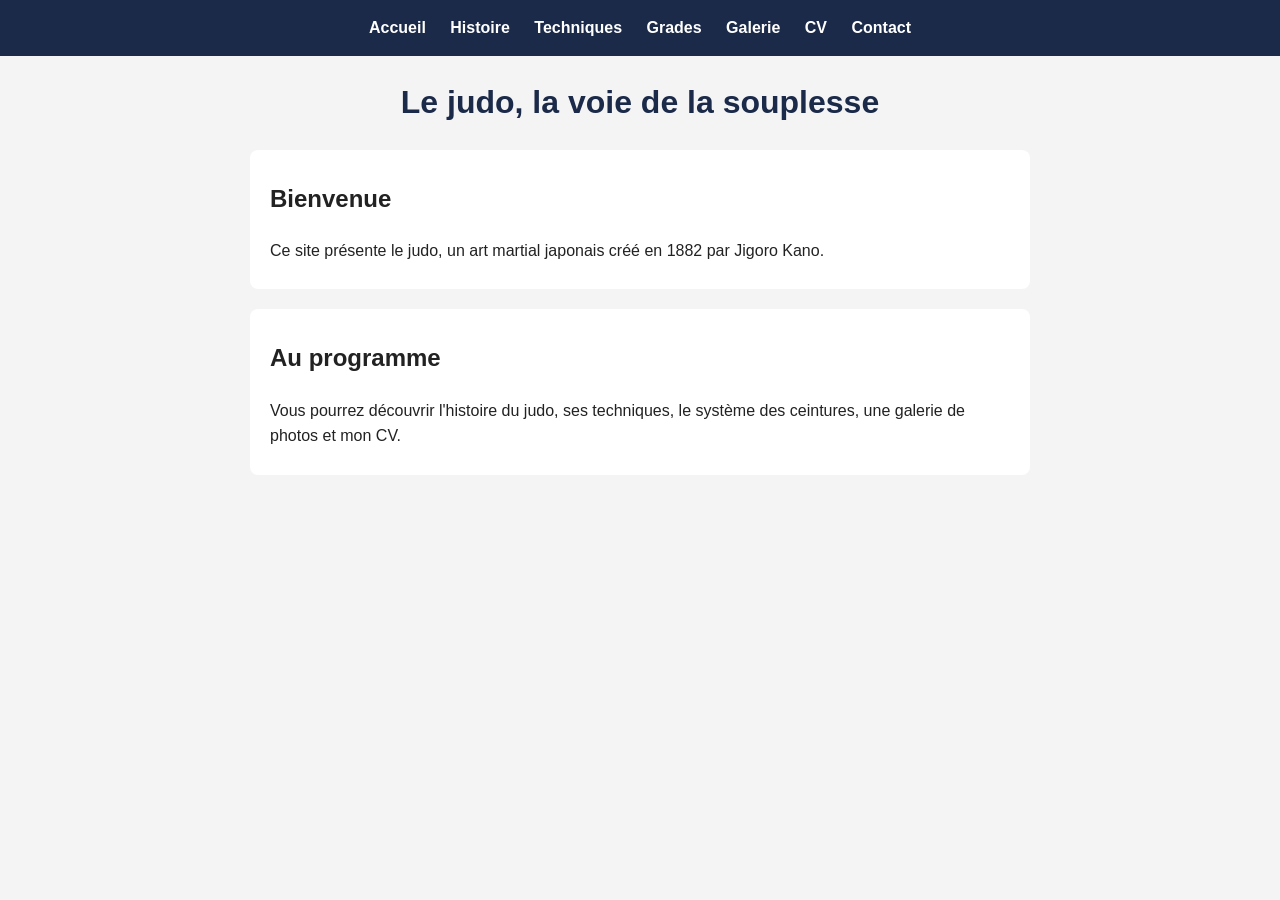
<file: index.html>
<!DOCTYPE html>
<html lang="fr">

<head>
    <meta charset="UTF-8"> <!-- Encodage des caractères : permet d'afficher les accents -->
    <meta name="viewport" content="width=device-width, initial-scale=1.0">
    <!-- Adapte la page à la largeur des écrans de téléphone -->
    <!-- Titre affiché dans l'onglet du navigateur -->
    <title>Mon premier site web</title>
    <link rel="stylesheet" href="style.css">
</head>

<body>

    <header>

        <nav>
            <ul>
                <li><a href="index.html">Accueil</a></li>
                <li><a href="histoire.html">Histoire</a></li>
                <li><a href="techniques.html">Techniques</a></li>
                <li><a href="grades.html">Grades</a></li>
                <li><a href="galerie.html">Galerie</a></li>
                <li><a href="CV_FR.html">CV</a></li>
                <li><a href="contact.html">Contact</a></li>
            </ul>
        </nav>
    </header>
    <h1>Le judo, la voie de la souplesse</h1>
    <main>
        <section>
            <h2>Bienvenue</h2>
            <p>
                Ce site présente le judo, un art martial japonais créé en 1882
                par Jigoro Kano.
            </p>
        </section>

        <section>
            <h2>Au programme</h2>
            <p>
                Vous pourrez découvrir l'histoire du judo, ses techniques,
                le système des ceintures, une galerie de photos et mon CV.
            </p>
        </section>
    </main>


</body>

</html>
</file>
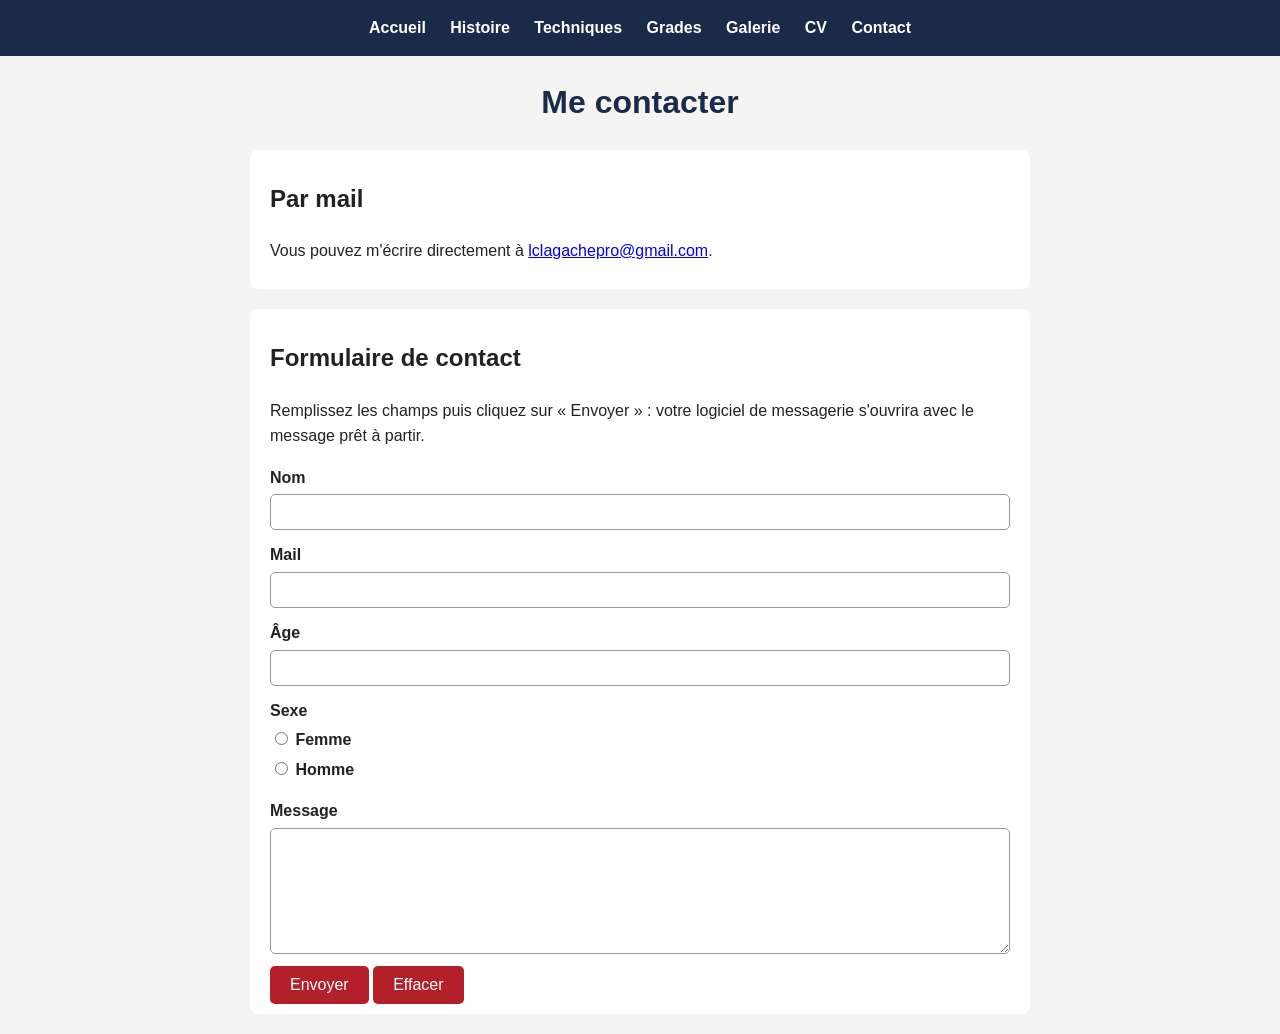
<file: contact.html>
<!DOCTYPE html>
<html lang="fr">

<head>
    <meta charset="UTF-8">
    <meta name="viewport" content="width=device-width, initial-scale=1.0">
    <title>Contact : écrire à Loïc Lagache</title>
    <meta name="description" content="Contactez-moi par mail grâce au formulaire de contact.">
    <link rel="stylesheet" href="style.css">
</head>

<body>

    <header>
        <nav>
            <ul>
                <li><a href="index.html">Accueil</a></li>
                <li><a href="histoire.html">Histoire</a></li>
                <li><a href="techniques.html">Techniques</a></li>
                <li><a href="grades.html">Grades</a></li>
                <li><a href="galerie.html">Galerie</a></li>
                <li><a href="CV_FR.html">CV</a></li>
                <li><a href="contact.html">Contact</a></li>
            </ul>
        </nav>
    </header>

    <h1>Me contacter</h1>

    <main>

        <section>
            <h2>Par mail</h2>
            <p>
                Vous pouvez m'écrire directement à
                <a href="mailto:lclagachepro@gmail.com">lclagachepro@gmail.com</a>.
            </p>
        </section>

        <section>
            <h2>Formulaire de contact</h2>
            <p>
                Remplissez les champs puis cliquez sur « Envoyer » : votre
                logiciel de messagerie s'ouvrira avec le message prêt à partir.
            </p>

            <!-- Le formulaire sans les grands carrés -->
            <form action="mailto:lclagachepro@gmail.com" method="post" enctype="text/plain">

                <!-- for="nom" relie l'étiquette au champ qui a id="nom" -->
                <div class="champ">
                    <label for="nom">Nom</label>
                    <input type="text" id="nom" name="nom" required>
                </div>

                <div class="champ">
                    <label for="mail">Mail</label>
                    <input type="email" id="mail" name="mail" required>
                </div>

                <div class="champ">
                    <label for="age">Âge</label>
                    <input type="number" id="age" name="age" min="5" max="120" required>
                </div>

                <!-- Boutons radio : un seul choix possible grâce au même name -->
                <div class="champ">
                    <label>Sexe</label>
                    <label>
                        <input type="radio" name="sexe" value="femme" required> Femme
                    </label>
                    <label>
                        <input type="radio" name="sexe" value="homme"> Homme
                    </label>
                </div>

                <div class="champ">
                    <label for="message">Message</label>
                    <textarea id="message" name="message" rows="6" required></textarea>
                </div>

                <button type="submit">Envoyer</button>
                <button type="reset">Effacer</button>

            </form>
        </section>

    </main>

</body>

</html>
</file>
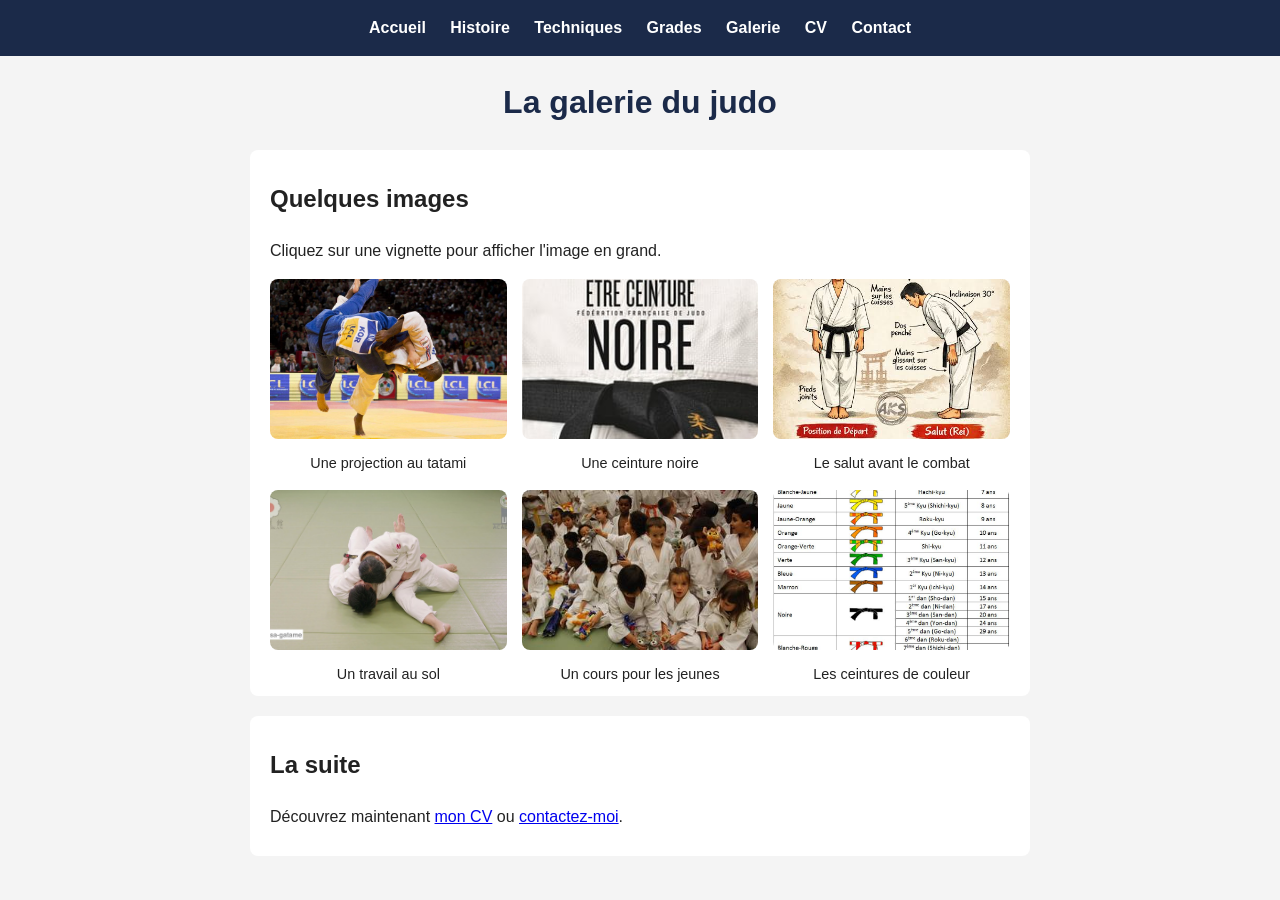
<file: galerie.html>
<!DOCTYPE html>
<html lang="fr">

<head>
    <meta charset="UTF-8">
    <meta name="viewport" content="width=device-width, initial-scale=1.0">
    <title>Galerie photos du judo</title>
    <link rel="stylesheet" href="style.css">
</head>

<body>

    <header>
        <nav>
            <ul>
                <li><a href="index.html">Accueil</a></li>
                <li><a href="histoire.html">Histoire</a></li>
                <li><a href="techniques.html">Techniques</a></li>
                <li><a href="grades.html">Grades</a></li>
                <li><a href="galerie.html">Galerie</a></li>
                <li><a href="CV_FR.html">CV</a></li>
                <li><a href="contact.html">Contact</a></li>
            </ul>
        </nav>
    </header>

    <h1>La galerie du judo</h1>

    <main>

        <section>
            <h2>Quelques images</h2>
            <p>
                Cliquez sur une vignette pour afficher l'image en grand.
            </p>

            <!-- Conteneur des vignettes : le CSS les range en grille -->
            <div class="galerie">

                <!-- Une figure = une image + sa légende -->
                <figure>
                    <!-- Le lien ouvre l'image en grand, la vignette est l'image réduite -->
                    <a href="images/judo1.jpg">
                        <img src="images/judo1.jpg" alt="Deux judokas pendant une projection" loading="lazy">
                    </a>
                    <figcaption>Une projection au tatami</figcaption>
                </figure>

                <figure>
                    <a href="images/judo2.jpg">
                        <img src="images/judo2.jpg" alt="Judoka en ceinture noire" loading="lazy">
                    </a>
                    <figcaption>Une ceinture noire</figcaption>
                </figure>

                <figure>
                    <a href="images/judo3.jpg">
                        <img src="images/judo3.jpg" alt="Salut au début d'un combat" loading="lazy">
                    </a>
                    <figcaption>Le salut avant le combat</figcaption>
                </figure>

                <figure>
                    <a href="images/judo4.jpg">
                        <img src="images/judo4.jpg" alt="Immobilisation au sol" loading="lazy">
                    </a>
                    <figcaption>Un travail au sol</figcaption>
                </figure>

                <figure>
                    <a href="images/judo5.jpg">
                        <img src="images/judo5.jpg" alt="Groupe d'enfants au cours de judo" loading="lazy">
                    </a>
                    <figcaption>Un cours pour les jeunes</figcaption>
                </figure>

                <figure>
                    <a href="images/judo6.jpg">
                        <img src="images/judo6.jpg" alt="Ceintures de plusieurs couleurs" loading="lazy">
                    </a>
                    <figcaption>Les ceintures de couleur</figcaption>
                </figure>

            </div>
        </section>

        <section>
            <h2>La suite</h2>
            <p>
                Découvrez maintenant <a href="CV_FR.html">mon CV</a>
                ou <a href="contact.html">contactez-moi</a>.
            </p>
        </section>

    </main>

</body>

</html>
</file>
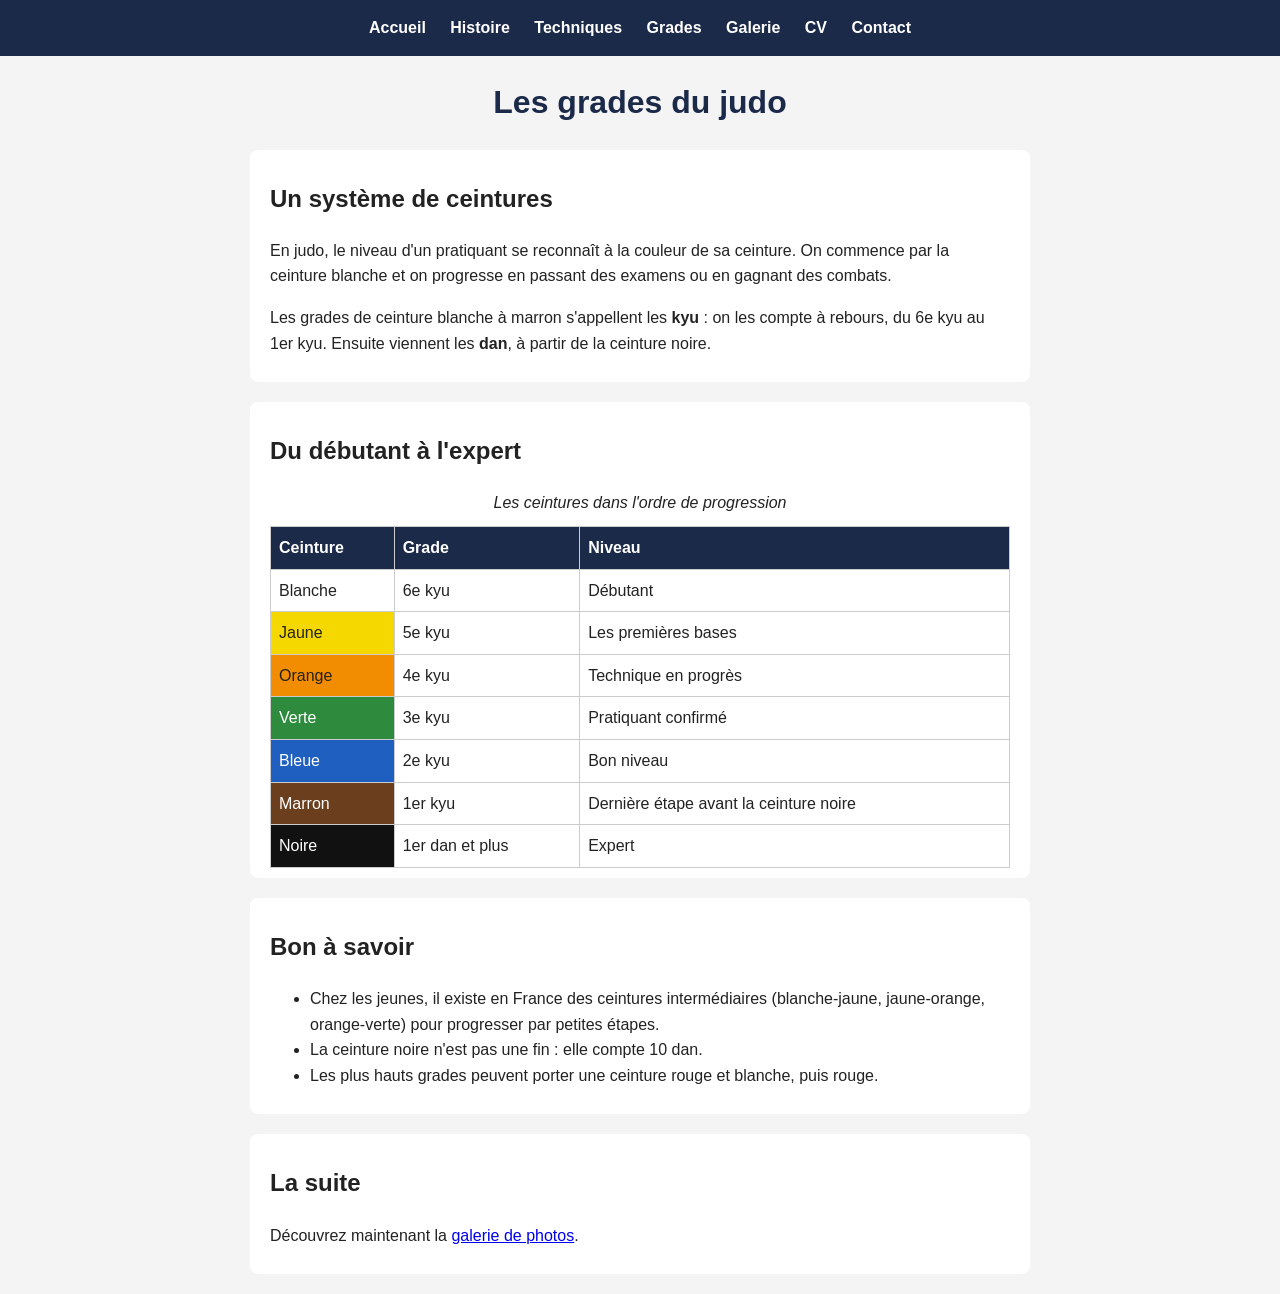
<file: grades.html>
<!DOCTYPE html>
<html lang="fr">

<head>
    <meta charset="UTF-8">
    <meta name="viewport" content="width=device-width, initial-scale=1.0">
    <title>Les grades du judo</title>
    <link rel="stylesheet" href="style.css">
</head>

<body>

    <header>
        <nav>
            <ul>
                <li><a href="index.html">Accueil</a></li>
                <li><a href="histoire.html">Histoire</a></li>
                <li><a href="techniques.html">Techniques</a></li>
                <li><a href="grades.html">Grades</a></li>
                <li><a href="galerie.html">Galerie</a></li>
                <li><a href="CV_FR.html">CV</a></li>
                <li><a href="contact.html">Contact</a></li>
            </ul>
        </nav>
    </header>

    <h1>Les grades du judo</h1>

    <main>

        <section>
            <h2>Un système de ceintures</h2>
            <p>
                En judo, le niveau d'un pratiquant se reconnaît à la couleur
                de sa ceinture. On commence par la ceinture blanche et on
                progresse en passant des examens ou en gagnant des combats.
            </p>
            <p>
                Les grades de ceinture blanche à marron s'appellent les
                <strong>kyu</strong> : on les compte à rebours, du 6e kyu
                au 1er kyu. Ensuite viennent les <strong>dan</strong>,
                à partir de la ceinture noire.
            </p>
        </section>

        <!-- Tableau autorisé : ce sont des données (ordre des ceintures) -->
        <section>
            <h2>Du débutant à l'expert</h2>
            <table>
                <caption>Les ceintures dans l'ordre de progression</caption>
                <thead>
                    <tr>
                        <th scope="col">Ceinture</th>
                        <th scope="col">Grade</th>
                        <th scope="col">Niveau</th>
                    </tr>
                </thead>
                <tbody>
                    <!-- La classe sert à colorer la cellule dans le CSS -->
                    <tr>
                        <td class="blanche">Blanche</td>
                        <td>6e kyu</td>
                        <td>Débutant</td>
                    </tr>
                    <tr>
                        <td class="jaune">Jaune</td>
                        <td>5e kyu</td>
                        <td>Les premières bases</td>
                    </tr>
                    <tr>
                        <td class="orange">Orange</td>
                        <td>4e kyu</td>
                        <td>Technique en progrès</td>
                    </tr>
                    <tr>
                        <td class="verte">Verte</td>
                        <td>3e kyu</td>
                        <td>Pratiquant confirmé</td>
                    </tr>
                    <tr>
                        <td class="bleue">Bleue</td>
                        <td>2e kyu</td>
                        <td>Bon niveau</td>
                    </tr>
                    <tr>
                        <td class="marron">Marron</td>
                        <td>1er kyu</td>
                        <td>Dernière étape avant la ceinture noire</td>
                    </tr>
                    <tr>
                        <td class="noire">Noire</td>
                        <td>1er dan et plus</td>
                        <td>Expert</td>
                    </tr>
                </tbody>
            </table>
        </section>

        <section>
            <h2>Bon à savoir</h2>
            <ul>
                <li>Chez les jeunes, il existe en France des ceintures intermédiaires (blanche-jaune, jaune-orange, orange-verte) pour progresser par petites étapes.</li>
                <li>La ceinture noire n'est pas une fin : elle compte 10 dan.</li>
                <li>Les plus hauts grades peuvent porter une ceinture rouge et blanche, puis rouge.</li>
            </ul>
        </section>

        <section>
            <h2>La suite</h2>
            <p>
                Découvrez maintenant la <a href="galerie.html">galerie de photos</a>.
            </p>
        </section>

    </main>

</body>

</html>
</file>
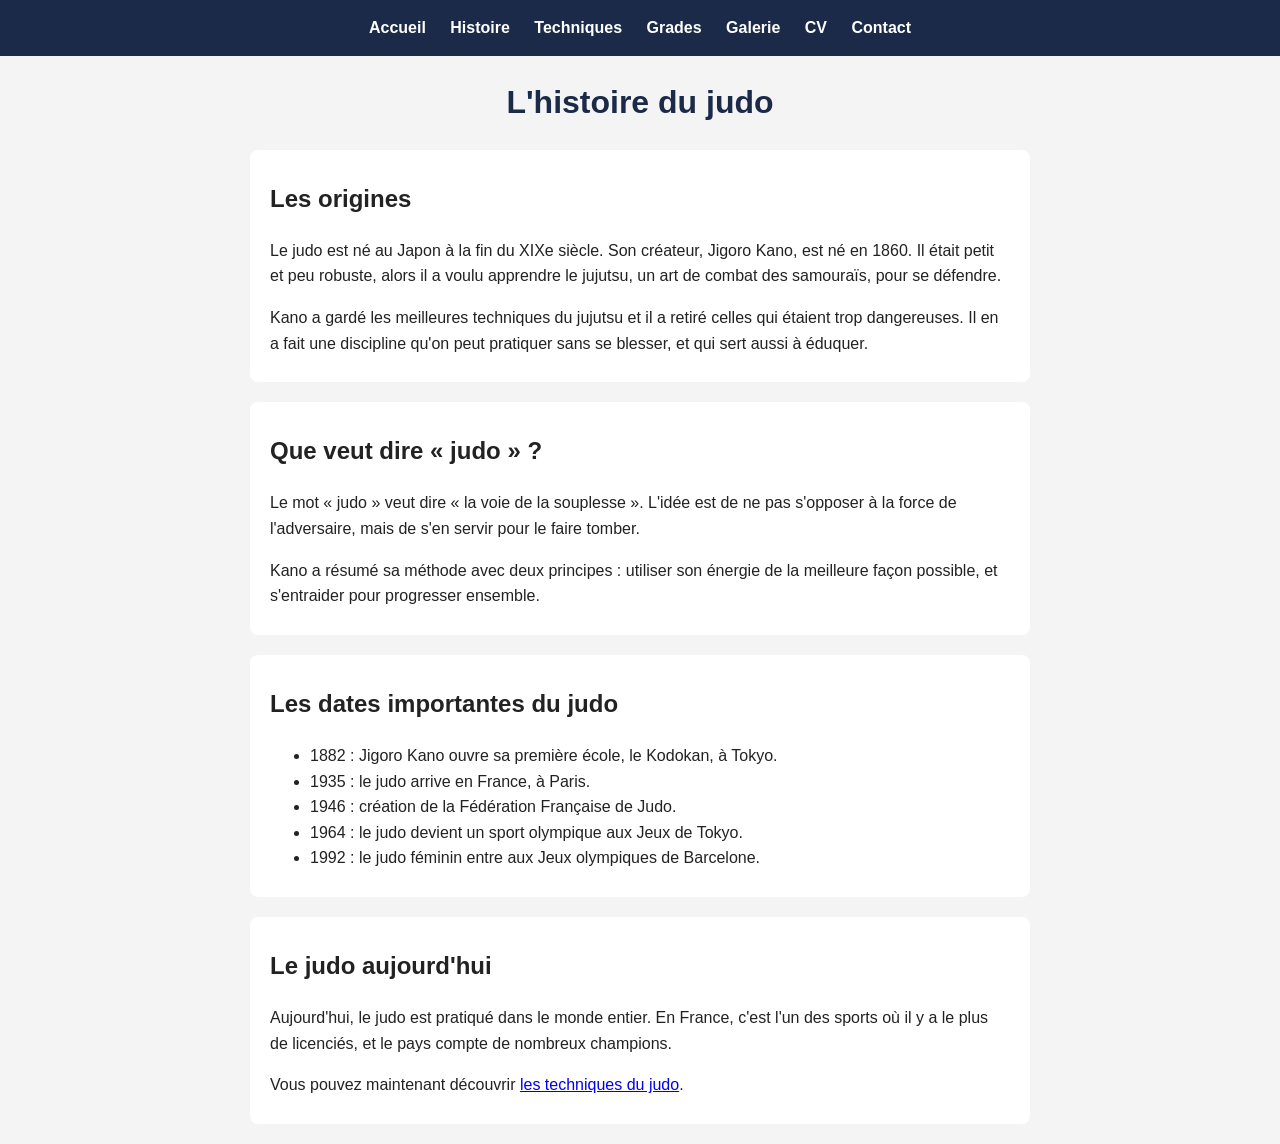
<file: histoire.html>
<!DOCTYPE html>
<html lang="fr">

<head>
    <meta charset="UTF-8">
    <meta name="viewport" content="width=device-width, initial-scale=1.0">
    <title>Histoire du judo</title>
    <link rel="stylesheet" href="style.css">
</head>

<body>

    <header>
        <nav>
            <ul>
                <li><a href="index.html">Accueil</a></li>
                <li><a href="histoire.html">Histoire</a></li>
                <li><a href="techniques.html">Techniques</a></li>
                <li><a href="grades.html">Grades</a></li>
                <li><a href="galerie.html">Galerie</a></li>
                <li><a href="CV_FR.html">CV</a></li>
                <li><a href="contact.html">Contact</a></li>
            </ul>
        </nav>
    </header>

    <h1>L'histoire du judo</h1>

    <main>

        <section>
            <h2>Les origines</h2>
            <p>
                Le judo est né au Japon à la fin du XIXe siècle. Son créateur,
                Jigoro Kano, est né en 1860. Il était petit et peu robuste,
                alors il a voulu apprendre le jujutsu, un art de combat des
                samouraïs, pour se défendre.
            </p>
            <p>
                Kano a gardé les meilleures techniques du jujutsu et il a retiré
                celles qui étaient trop dangereuses. Il en a fait une discipline
                qu'on peut pratiquer sans se blesser, et qui sert aussi à
                éduquer.
            </p>
        </section>

        <section>
            <h2>Que veut dire « judo » ?</h2>
            <p>
                Le mot « judo » veut dire « la voie de la souplesse ». L'idée est
                de ne pas s'opposer à la force de l'adversaire, mais de s'en
                servir pour le faire tomber.
            </p>
            <p>
                Kano a résumé sa méthode avec deux principes : utiliser son
                énergie de la meilleure façon possible, et s'entraider pour
                progresser ensemble.
            </p>
        </section>

        <!-- Les dates sont présentées dans une liste à puces -->
        <section>
            <h2>Les dates importantes du judo</h2>
            <ul>
                <li>1882 : Jigoro Kano ouvre sa première école, le Kodokan, à Tokyo.</li>
                <li>1935 : le judo arrive en France, à Paris.</li>
                <li>1946 : création de la Fédération Française de Judo.</li>
                <li>1964 : le judo devient un sport olympique aux Jeux de Tokyo.</li>
                <li>1992 : le judo féminin entre aux Jeux olympiques de Barcelone.</li>
            </ul>
        </section>

        <section>
            <h2>Le judo aujourd'hui</h2>
            <p>
                Aujourd'hui, le judo est pratiqué dans le monde entier. En France,
                c'est l'un des sports où il y a le plus de licenciés, et le pays
                compte de nombreux champions.
            </p>
            <!-- Lien vers la page suivante -->
            <p>
                Vous pouvez maintenant découvrir
                <a href="techniques.html">les techniques du judo</a>.
            </p>
        </section>

    </main>

</body>

</html>
</file>
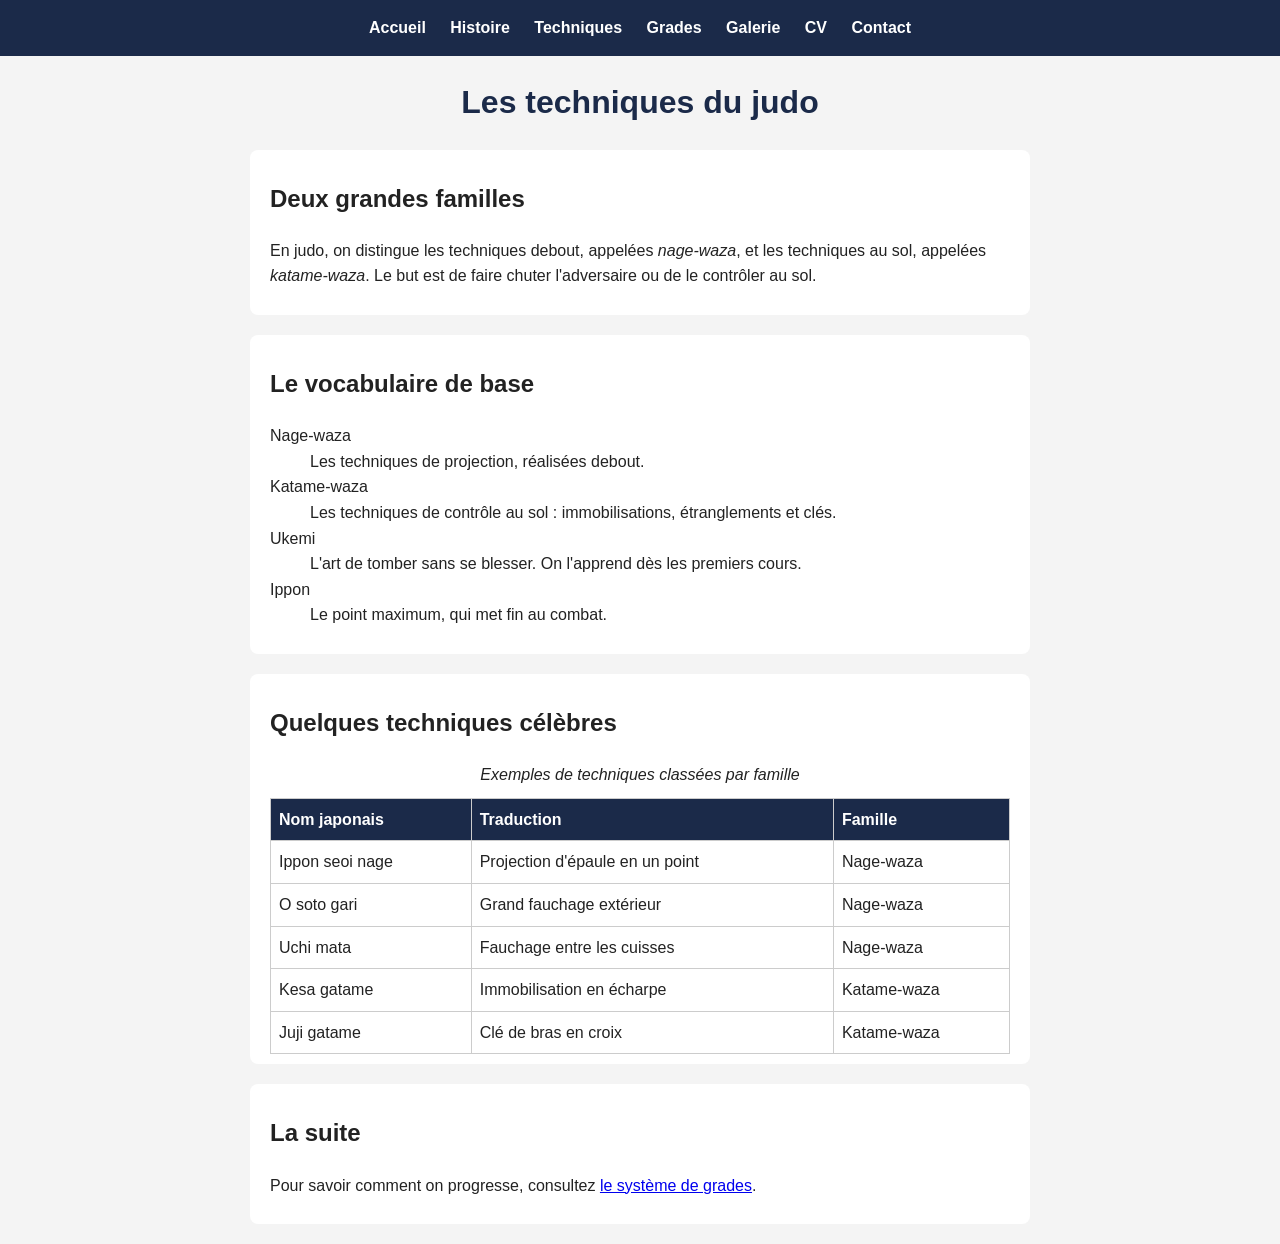
<file: techniques.html>
<!DOCTYPE html>
<html lang="fr">

<head>
    <meta charset="UTF-8">
    <meta name="viewport" content="width=device-width, initial-scale=1.0">
    <title>Les techniques du judo</title>
    <link rel="stylesheet" href="style.css">
</head>

<body>

    <header>
        <nav>
            <ul>
                <li><a href="index.html">Accueil</a></li>
                <li><a href="histoire.html">Histoire</a></li>
                <li><a href="techniques.html">Techniques</a></li>
                <li><a href="grades.html">Grades</a></li>
                <li><a href="galerie.html">Galerie</a></li>
                <li><a href="CV_FR.html">CV</a></li>
                <li><a href="contact.html">Contact</a></li>
            </ul>
        </nav>
    </header>

    <h1>Les techniques du judo</h1>

    <main>

        <section>
            <h2>Deux grandes familles</h2>
            <p>
                En judo, on distingue les techniques debout, appelées
                <em>nage-waza</em>, et les techniques au sol, appelées
                <em>katame-waza</em>. Le but est de faire chuter
                l'adversaire ou de le contrôler au sol.
            </p>
        </section>

        <!-- Liste de définition : un terme (dt) suivi de sa description (dd) -->
        <section>
            <h2>Le vocabulaire de base</h2>
            <dl>
                <dt>Nage-waza</dt>
                <dd>Les techniques de projection, réalisées debout.</dd>

                <dt>Katame-waza</dt>
                <dd>Les techniques de contrôle au sol : immobilisations, étranglements et clés.</dd>

                <dt>Ukemi</dt>
                <dd>L'art de tomber sans se blesser. On l'apprend dès les premiers cours.</dd>

                <dt>Ippon</dt>
                <dd>Le point maximum, qui met fin au combat.</dd>
            </dl>
        </section>

        <!-- Un tableau est autorisé ici : ce sont des données, pas une mise en page -->
        <section>
            <h2>Quelques techniques célèbres</h2>
            <table>
                <caption>Exemples de techniques classées par famille</caption>
                <thead>
                    <tr>
                        <th scope="col">Nom japonais</th>
                        <th scope="col">Traduction</th>
                        <th scope="col">Famille</th>
                    </tr>
                </thead>
                <tbody>
                    <tr>
                        <td>Ippon seoi nage</td>
                        <td>Projection d'épaule en un point</td>
                        <td>Nage-waza</td>
                    </tr>
                    <tr>
                        <td>O soto gari</td>
                        <td>Grand fauchage extérieur</td>
                        <td>Nage-waza</td>
                    </tr>
                    <tr>
                        <td>Uchi mata</td>
                        <td>Fauchage entre les cuisses</td>
                        <td>Nage-waza</td>
                    </tr>
                    <tr>
                        <td>Kesa gatame</td>
                        <td>Immobilisation en écharpe</td>
                        <td>Katame-waza</td>
                    </tr>
                    <tr>
                        <td>Juji gatame</td>
                        <td>Clé de bras en croix</td>
                        <td>Katame-waza</td>
                    </tr>
                </tbody>
            </table>
        </section>

        <section>
            <h2>La suite</h2>
            <p>
                Pour savoir comment on progresse, consultez
                <a href="grades.html">le système de grades</a>.
            </p>
        </section>

    </main>

</body>

</html>
</file>
<file: style.css>
body {
    margin: 0;
    /* supprime la marge par défaut du navigateur */
    font-family: Arial, sans-serif;
    /* police du texte */
    line-height: 1.6;
    /* espace entre les lignes, pour mieux lire */
    color: #222222;
    /* couleur du texte (gris foncé) */
    background-color: #f4f4f4;
    /* fond de la page (gris très clair) */
}


h1 {
    text-align: center;
    color: #1b2a49;
}



header {
    background-color: #1b2a49;
    padding: 15px;
    text-align: center;
}

nav ul {
    list-style: none;
    margin: 0;
    padding: 0;
}

nav li {
    display: inline;
    /* met les liens côte à côte au lieu de les empiler */
    margin: 10px;
}

nav a {
    color: white;
    text-decoration: none;
    /* enlève le soulignement */
    font-weight: bold;
    /* texte en gras */
}


main {
    max-width: 800px;
    /* largeur maximale du contenu */
    margin: auto;
}

section {
    background-color: white;
    border-left: none;
    border-radius: 8px;
    /* coins arrondis */
    padding: 10px 20px;
    /* espace entre le bord et le texte */
    margin: 20px 10px;
    /* espace entre les blocs */
}

table {
    width: 100%;
    border-collapse: collapse;
}

/* Titre du tableau, placé au-dessus */
caption {
    font-style: italic;
    margin-bottom: 10px;
}

/* Cellules : bordure fine et espace intérieur */
th,
td {
    border: 1px solid #cccccc;
    padding: 8px;
    text-align: left;
}

/* En-têtes de colonnes sur fond bleu foncé */
th {
    background-color: #1b2a49;
    color: white;
}

/* Couleurs des cellules de la colonne "Ceinture" */
td.blanche {
    background-color: #ffffff;
    color: #222222;
}

td.jaune {
    background-color: #f5d800;
    color: #222222;
}

td.orange {
    background-color: #f28c00;
    color: #222222;
}

td.verte {
    background-color: #2e8b3d;
    color: white;
}

td.bleue {
    background-color: #1f5fbf;
    color: white;
}

td.marron {
    background-color: #6b3e1e;
    color: white;
}

td.noire {
    background-color: #111111;
    color: white;
}

/* Grille de vignettes : autant de colonnes que la largeur le permet */
.galerie {
    display: grid;
    grid-template-columns: repeat(auto-fill, minmax(200px, 1fr));
    gap: 15px;
    /* espace entre les vignettes */
}

/* Supprime la marge par défaut de <figure> */
figure {
    margin: 0;
}

/* Toutes les vignettes ont la même taille, sans déformer l'image */
figure img {
    width: 100%;
    height: 160px;
    object-fit: cover;
    border-radius: 8px;
    transition: transform 0.2s;
    /* animation douce au survol */
}

/* Légende sous la vignette */
figcaption {
    text-align: center;
    font-size: 0.9em;
    margin-top: 5px;
}

/* ===== Formulaire de contact ===== */

/* Cadre qui regroupe des champs */
fieldset {
    border: 1px solid #cccccc;
    border-radius: 8px;
    margin-bottom: 15px;
}

legend {
    font-weight: bold;
    color: #1b2a49;
    padding: 0 8px;
}

/* Un champ : l'étiquette au-dessus, le champ en dessous */
.champ {
    display: flex;
    flex-direction: column;
    margin-bottom: 12px;
}

label {
    font-weight: bold;
    margin-bottom: 4px;
}

input,
textarea {
    padding: 8px;
    border: 1px solid #999999;
    border-radius: 5px;
    font-family: Arial, sans-serif;
    font-size: 1em;
}

/* Groupe "Sexe" : sans cadre, boutons côte à côte */
fieldset.sexe {
    border: none;
    padding: 0;
    margin: 0;
}

fieldset.sexe label {
    display: inline-block;
    margin-right: 20px;
    font-weight: normal;
}

/* Boutons Envoyer / Effacer */
button {
    padding: 10px 20px;
    border: none;
    border-radius: 5px;
    background-color: #b3202a;
    color: white;
    font-size: 1em;
    cursor: pointer;
}

button:hover {
    background-color: #1b2a49;
}
</file>
